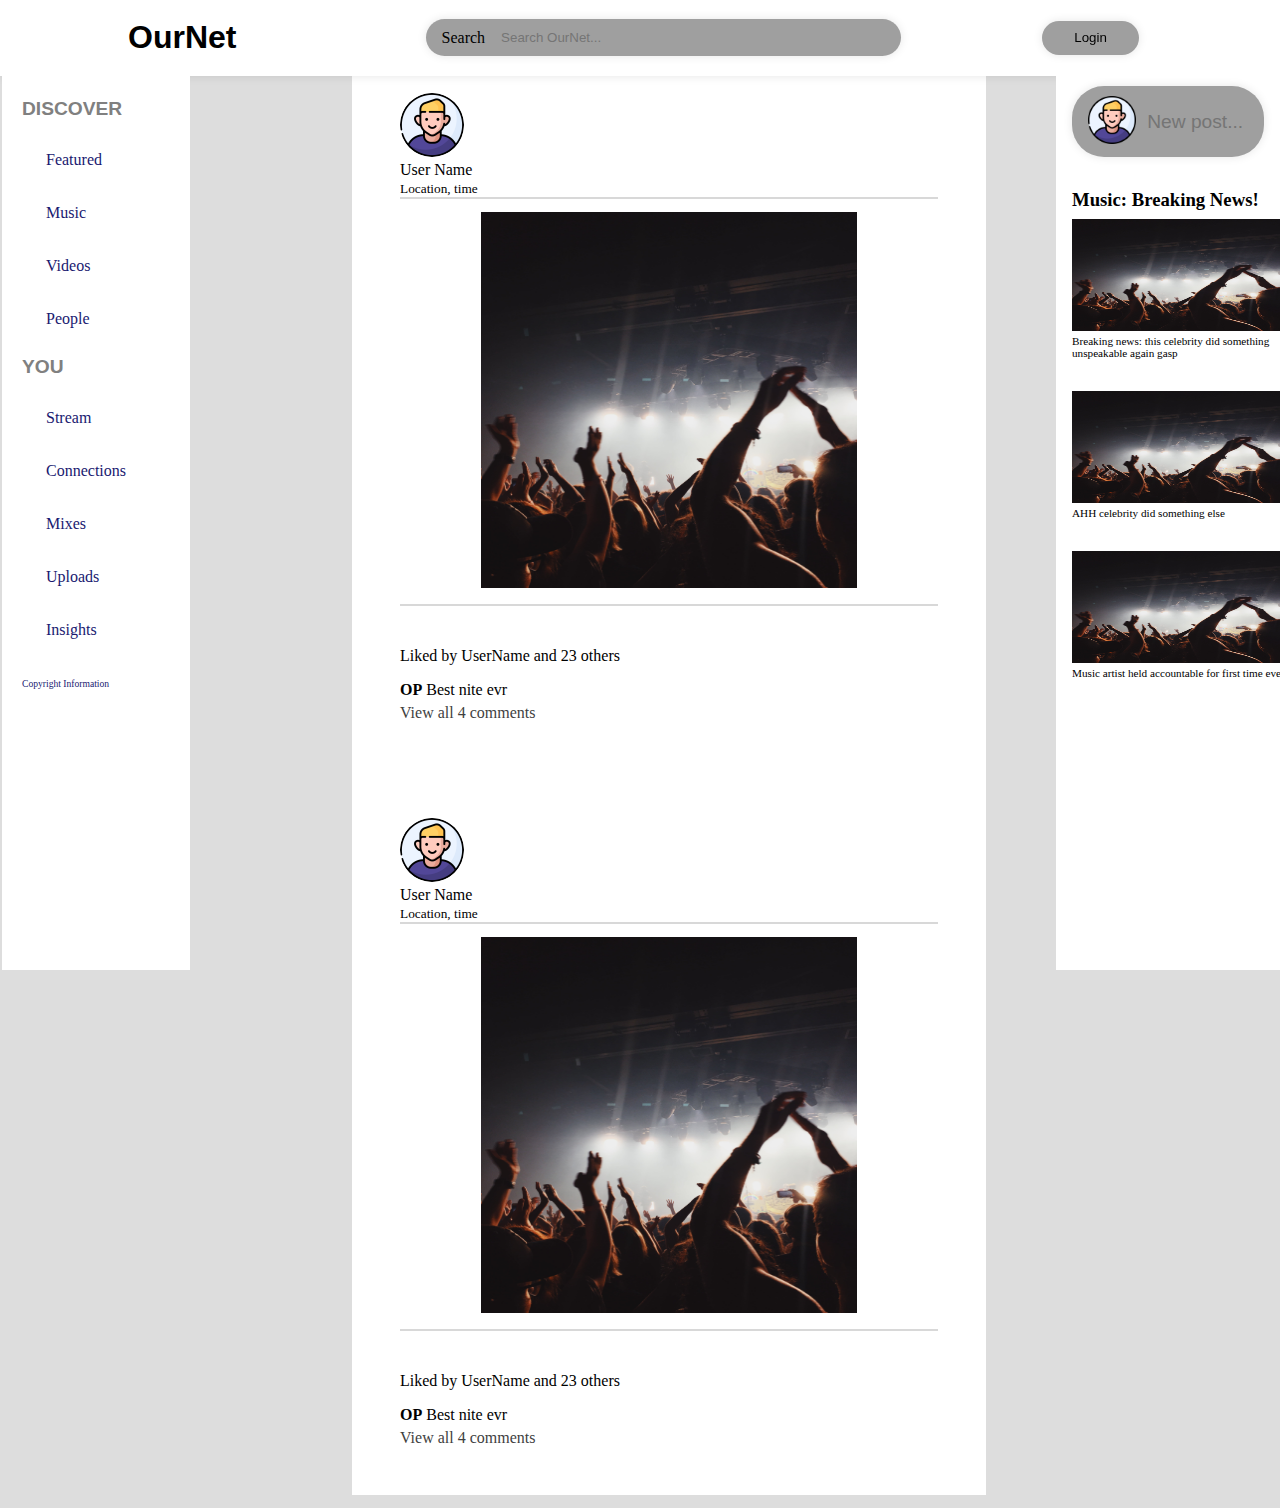
<file: index.html>
<!DOCTYPE html>
<html lang="en">
  <head>
    <meta charset="UTF-8">
    <meta http-equiv="X-UA-Compatible" content="IE=edge">
    <meta name="viewport" content="width=device-width, initial-scale=1">
    <title>OurNet</title>
    <!--IconScout-->
    <link
      rel="stylesheet"
      href="https://unicons.iconscout.com/release/v2.1.6/css/unicons.css"
    >
    <link rel="stylesheet" href="css_files/style.css">
  </head>

  <body>
    <!-- Begin Nav Bar -->
    <nav>
      <div class="nav-bar-container">
        <h1 class="logo"><a href="index.html">OurNet</a></h1>

        <!-- Search Box -->
        <div class="search-box">
          <i class="uil uil-search"></i>
          <label for="search-input"> Search </label>
          <input
            type="search"
            id="search-input"
            placeholder="Search OurNet..."
        >
        </div>

        <!--Login Button-->
        <button
          class="login-button"
          onclick="window.location.href='login.html';"
        >
          Login
        </button>

        <!-- Settings Button-->

        <button class="settings-button">
          Settings
          <i class="uil uil-setting"></i>
        </button>
      </div>
    </nav>
    <!-- End Nav Bar-->

    <!--Begin Main Content-->
    <main>
      <!--Left Side-->
      <div class="main-container">
        <div class="left-side-bar">
          <h2 id="discover">DISCOVER</h2>
          <div class="discover-bar-links">
            <a href="featured.html"><i class="uil uil-star"></i>Featured</a>
            <a href="music.html"><i class="uil uil-headphones"></i>Music</a>
            <a href="#"><i class="uil uil-video"></i>Videos</a>
            <a href="people.html"><i class="uil uil-users-alt"></i>People</a>
          </div>
          <h2>YOU</h2>
          <div class="you-bar-links">
            <a href="#"><i class="uil uil-airplay"></i>Stream</a>
            <a href="#"><i class="uil uil-link"></i>Connections</a>
            <a href="#"><i class="uil uil-boombox"></i>Mixes</a>
            <a href="#"><i class="uil uil-folder-upload"></i>Uploads</a>
            <a href="#"><i class="uil uil-lightbulb-alt"></i>Insights</a>
            <a id="copyright-info" href="https://www.copyright.gov/title17/"
              >Copyright Information</a
            >
          </div>
        </div>

        <!--Middle-->
        <div class="middle">
          <!-- Begin Posts -->
          <div class="post-container">
            <div class="post-heading">
              <div class="user">
                <div class="post-profile-picture">
                  <img
                    src="images/profile_picture.png"
                    alt="Original poster's profile_picture"
                  >
                </div>
                <div class="post-info">
                  <p>User Name</p>
                  <small>Location, time</small>
                </div>
              </div>
            </div>
            <div class="post-photo">
              <img
                src="images/pexels-laura-stanley-2147029.jpg"
                alt="Original poster's post of a concert."
              >
            </div>

            <div class="post-icons">
              <span><i class="uil uil-volume-up"></i></span>
              <span><i class="uil uil-comment-add"></i></span>
              <span><i class="uil uil-share"></i></span>
            </div>
            <div class="post-liked-by">
              <p>Liked by UserName and 23 others</p>
            </div>

            <div class="post-caption">
              <p><b>OP</b> Best nite evr</p>
            </div>
            <p class="post-more-comments">View all 4 comments</p>
            <p></p>
          </div>

          <div class="post-container">
            <div class="post-heading">
              <div class="user">
                <div class="post-profile-picture">
                  <img
                    src="images/profile_picture.png"
                    alt="Original poster profile_picture"
                  >
                </div>
                <div class="post-info">
                  <p>User Name</p>
                  <small>Location, time</small>
                </div>
              </div>
            </div>
            <div class="post-photo">
              <img
                src="images/pexels-laura-stanley-2147029.jpg"
                alt="Original poster's post of a concert."
            >
            </div>

            <div class="post-icons">
              <span><i class="uil uil-volume-up"></i></span>
              <span><i class="uil uil-comment-add"></i></span>
              <span><i class="uil uil-share"></i></span>
            </div>
            <div class="post-liked-by">
              <p>Liked by UserName and 23 others</p>
            </div>

            <div class="post-caption">
              <p><b>OP</b> Best nite evr</p>
            </div>
            <p class="post-more-comments">View all 4 comments</p>
            <p></p>
          </div>
        </div>

        <!--Right Side Bar -->
        <div class="right-side-bar">
          <div class="create-post-container">
            <div class="profile-picture">
              <img src="images/profile_picture.png" alt="profile_picture">
            </div>
            <form class="create-post">
              <label for="new-post"> New Post </label>
              <input type="text" placeholder="New post..." id="new-post">
            </form>
          </div>
          <!--End Post Form -->
          <div class="music-news">
            <h3>Music: Breaking News!</h3>
            <div class="news-item-container">
              <figure>
                <img
                  src="images/pexels-laura-stanley-2147029.jpg"
                  alt="Breaking news of a concert"
                >
                <figcaption>
                  Breaking news: this celebrity did something unspeakable again
                  gasp
                </figcaption>
              </figure>

              <figure>
                <img
                  src="images/pexels-laura-stanley-2147029.jpg"
                  alt="Breaking news of a concert 2"
                >
                <figcaption>AHH celebrity did something else</figcaption>
              </figure>

              <figure>
                <img
                  src="images/pexels-laura-stanley-2147029.jpg"
                  alt="Breaking news of a concert 3"
                >
                <figcaption>
                  Music artist held accountable for first time ever
                </figcaption>
              </figure>
            </div>
          </div>
        </div>
      </div>
    </main>
  </body>
</html>
</file>
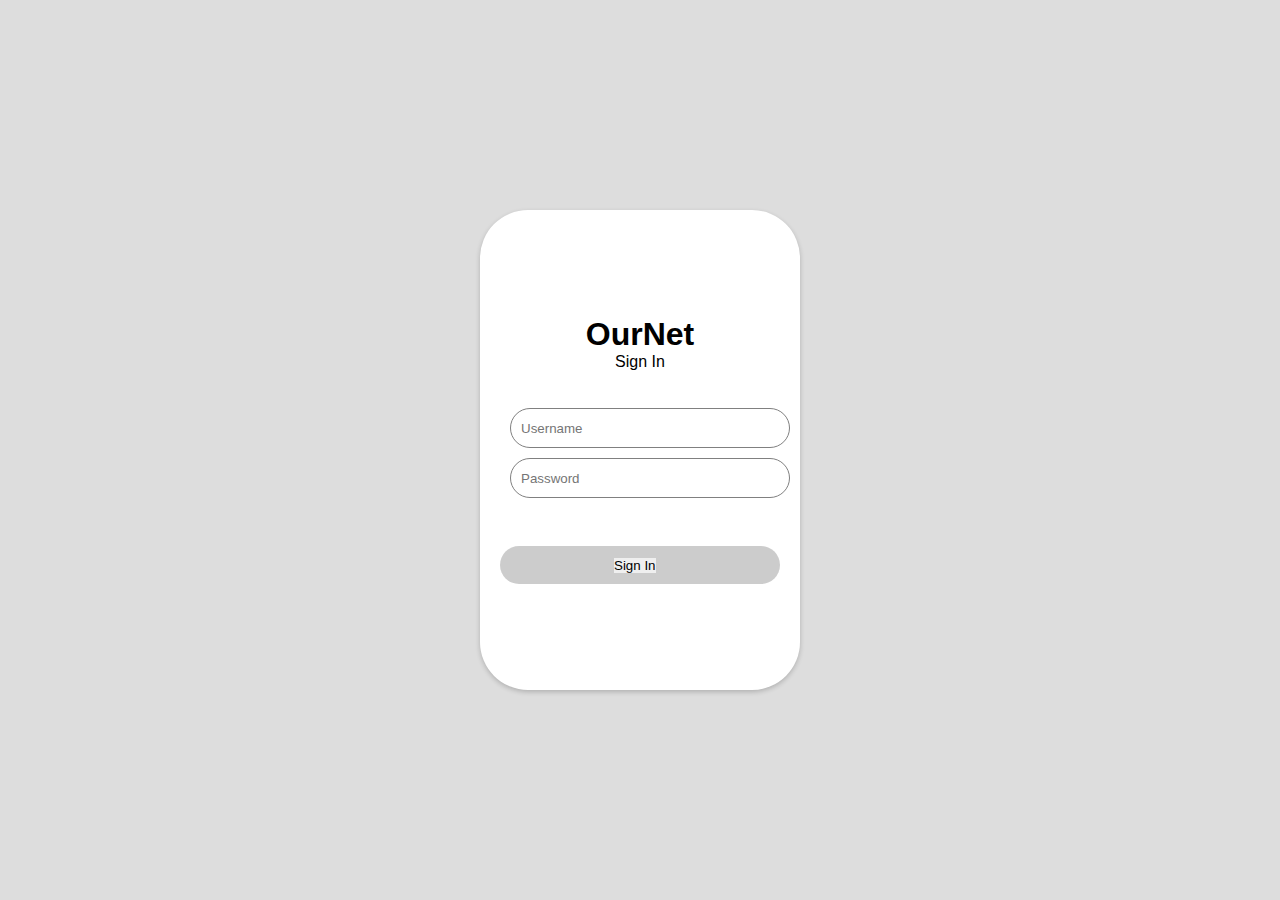
<file: login.html>
<!DOCTYPE html>
<html lang="en">
  <head>
    <meta charset="UTF-8">
    <meta http-equiv="X-UA-Compatible" content="IE=edge">
    <meta name="viewport" content="width=device-width, initial-scale=1">
    <title>OurNet Login</title>
    <link rel="stylesheet" href="css_files/login.css">
  </head>

  <body>
    <main>
      <div class="container">
        <h1>OurNet</h1>
        <p>Sign In</p>
        <form>
          <div class="username">
            <label for="username"> Username </label>
            <input
              type="text"
              id="username"
              name="username"
              placeholder="Username"
              required
            >
          </div>
          <div class="password">
            <label for="password"> Password </label>
            <input
              type="password"
              id="password"
              name="password"
              placeholder="Password"
              required
            >
          </div>

          <div class="submit">
            <button type="submit">Sign In</button>
          </div>
        </form>
      </div>
    </main>
  </body>
</html>
</file>
<file: css_files/style.css>
*,
*::before,
*::after {
  margin: 0;
  padding: 0;
  outline: 0;
  text-decoration: none;
  list-style: none;
  border: none;
  box-sizing: border-box;
}

body {
  font-family: Verdana, Tahoma, Times, serif;
  background-color: #00000022;
  overflow-x: hidden;
  margin: 0;
  padding: 0;
  height: 100vh;
}

h1,
h2 {
  font-family: Arial, Verdana, Tahoma, Times, sans-serif;
}

/* Styling for Navbar */
nav {
  width: 100%;
  background-color: rgb(255, 255, 255);
  padding: 0.2rem 0;
  position: fixed;
  top: 0;
  box-shadow: 0 0 10px rgba(0, 0, 0, 0.1);
  z-index: 1;
}

.nav-bar-container {
  width: 80%;
  margin: 0 auto;
}

.nav-bar-container {
  display: flex;
  align-items: center;
  justify-content: space-between;
  padding-top: 1rem;
  padding-bottom: 1rem;
  background: #ffffff;
}

.search-box {
  display: flex;
  align-items: center;
  background: rgb(159, 159, 159);
  border-radius: 2rem;
  padding: 0.6rem 1rem;
  box-shadow: 0 0 10px rgba(0, 0, 0, 0.1);
  margin-left: 7rem;
}

.search-box label {
  margin-right: 1rem;
}

.search-box input[type="search"] {
  background: transparent;
  width: 30vw;
  color: black;
}

.button {
  margin-left: 0.6rem;
  font-size: 0.9rem;
}

.login-button {
  background: rgb(159, 159, 159);
  border-radius: 2rem;
  padding: 0.6rem 2rem;
  box-shadow: 0 0 10px rgba(0, 0, 0, 0.1);
  cursor: pointer;
  position: relative;
  left: 4rem;
}

.settings-button {
  font-size: 0;
}

.settings-button i {
  font-size: 2rem;
  background: white;
}

.login-button::before {
  display: none;
}

.logo {
  font-size: 2rem;
  font-weight: 700;
  text-decoration: none;
  color: black;
}

.nav-bar-container h1 a,
.nav-bar-container .login-button p {
  color: black;
}

.uil-plus-circle {
  font-size: 2rem;
  padding-left: 1rem;
}

#copyright-info {
  padding-top: 1.2rem;
  font-size: 60%;
}

/* End Styling for Nav Bar */

.main-container {
  display: flex;
  justify-content: space-between;
  padding: 13px 5%;
}

/* Left Side Bar Styling */

.left-side-bar {
  display: flex;
  flex-direction: column;
  position: fixed;
  top: 4.375rem;
  left: 0.125rem;
  padding: 1.25rem;
  padding-right: 4rem;
  background-color: white;
  height: 100%;
  overflow: hidden;
  z-index: 1;
}

.left-side-bar h2 {
  font-weight: bold;
  color: grey;
  margin-top: 1.5rem;
  font-size: 1.2rem;
}

#discover {
  margin-top: 0.5rem;
}

.left-side-bar a {
  display: block;
  margin-top: 1rem;
  color: midnightblue;
}

.left-side-bar a:hover {
  color: rgb(2, 6, 255);
}

.uil-star,
.uil-headphones,
.uil-video,
.uil-users-alt,
.uil-airplay,
.uil-link,
.uil-boombox,
.uil-folder-upload,
.uil-lightbulb-alt {
  font-size: 2rem;
  color: black;
  margin-left: 0.5rem;
  margin-right: 1rem;
}

/* End Left Side Bar Styling */

/* Start Middle Styling */

.middle {
  display: flex;
  flex-direction: column;
  background-color: white;
  align-items: center;
  margin-left: 25%;
  flex-basis: 55%;
  padding-top: 2rem;
  height: 100%;
  overflow: hidden;
}

.post-info p {
  font-size: 1rem;
}

.post-container {
  display: flex;
  flex-direction: column;
  background: white;
  border-radius: 0.8rem;
  padding: 3rem;
}

.post-profile-picture img {
  width: 4rem;
  height: 4rem;
  border-radius: 50%;
  margin-right: 1rem;
}

.post-photo img {
  width: 70%;
  aspect-ratio: 1/1;
  margin-top: 0.8rem;
}

.post-photo {
  display: flex;
  align-items: center;
  justify-content: center;
  border-top: 2px solid rgb(216, 216, 216);
  border-bottom: 2px solid rgb(216, 216, 216);
  padding-bottom: 1rem;
}

.post-icons span i {
  margin-right: 0.2rem;
  color: black;
  cursor: pointer;
  font-size: 1.8rem;
}

.post-caption {
  margin-top: 1rem;
  margin-bottom: 0.3rem;
}

.post-liked-by {
  margin-top: 0.5rem;
}

.post-more-comments {
  color: #3f3f3f;
}

/* End Middle Styling */

/* Begin Right Side Styling */

.right-side-bar {
  position: fixed;
  top: 70px;
  left: 82.5%;
  padding: 1rem;
  padding-right: 4rem;
  background-color: white;
  height: 100%;
  z-index: 1;
}

.news-item {
  display: flex;
  width: 60px;
  height: 60px;
}

.music-news {
  width: 20rem;
}

.news-item-container {
  padding-top: 0.5rem;
  display: flex;
  flex-direction: column;
  height: 100vh;
  width: 80%;
  gap: 2rem;
  align-items: start;
}

.news-item-container img {
  width: 13rem;
  height: 7rem;
}

.news-item-container figure {
  width: 15rem;
}

.news-item-container figure figcaption {
  font-size: 0.7rem;
}

.create-post-container {
  display: flex;
  align-items: center;
  background: rgb(159, 159, 159);
  border-radius: 2rem;
  padding: 0.6rem 1rem;
  box-shadow: 0 0 10px rgba(0, 0, 0, 0.1);
  width: 12rem;
  margin-bottom: 2rem;
}

.create-post-container label {
  display: none;
}

.create-post {
  display: flex;
  flex-direction: column;
  width: 6rem;
  border-radius: 2rem;
}

.create-post p {
  display: none;
}

.profile-picture img {
  width: 3rem;
  margin-right: 0.7rem;
}

.create-post input[type="text"] {
  background: transparent;
  width: 30vw;
  color: black;
  font-size: 1.2rem;
}

/* End Right Side Styling */

/* Media query for small screens */
/* Large screen is default */

@media (max-width: 514px) {
  nav {
    width: 32.063rem;
  }

  h3 {
    display: flex;
    flex-direction: column;
    flex-wrap: wrap;
    width: 2.5rem;
    font-size: 0.6rem;
  }

  .nav-bar-container {
    display: flex;
    flex-direction: column;
    justify-items: center;
    align-items: center;
    width: 32.063rem;
  }

  .search-box {
    padding: 0;
    margin-left: 0;
  }

  .logo {
    font-size: 1rem;
  }

  .login-button {
    display: none;
  }

  .left-side-bar {
    width: 0px;
    padding: 0;
    padding-right: 4rem;
    left: 0;
  }

  .left-side-bar a {
    font-size: 2px;
  }

  .left-side-bar i {
    font-size: 1.8rem;
  }

  .right-side-bar {
    width: 4rem;
    left: 88%;
    padding: 0.5rem;
  }

  .news-item-container figure figcaption {
    display: flex;
    flex-direction: column;
    flex-wrap: wrap;
    font-size: 0.4rem;
    width: 2rem;
  }

  .discover-bar-links > a,
  .you-bar-links > a {
    color: transparent;
  }

  h2 {
    display: none;
  }

  .post-container {
    width: 400px;
  }

  .middle {
    flex-basis: 75%;
    margin-left: 54px;
  }

  .create-post-container {
    width: 2.7rem;
    height: 2.7rem;
    padding: 0.61rem;
  }

  #new-post {
    font-size: 0.4rem;
    width: 4rem;
  }

  .profile-picture {
    display: none;
  }

  .news-item-container {
    width: 3rem;
  }

  .news-item-container img {
    width: 40px;
    height: 40px;
  }
}
</file>
<file: css_files/login.css>
*,
*::before,
*::after {
  margin: 0;
  padding: 0;
  outline: 0;
  text-decoration: none;
  list-style: none;
  border: none;
  box-sizing: border-box;
}

body {
  font-family: Verdana, Tahoma, sans-serif, Times, serif, sans-serif;
  background-color: #00000022;
  overflow-x: hidden;
  margin: 0;
  padding: 0;
  display: flex;
  justify-content: center;
  align-items: center;
  height: 100vh;
}

.container {
  display: flex;
  flex-direction: column;
  justify-content: center;
  background-color: white;
  padding: 20px;
  border-radius: 5px;
  box-shadow: 0 2px 5px rgba(0, 0, 0, 0.2);
  width: 20rem;
  height: 30rem;
  border-radius: 3rem;
}

.container h1 {
  text-align: center;
}

.container p {
  text-align: center;
  margin-bottom: 2rem;
}

.username,
.password,
.label {
  margin: 10px;
}

.username,
.password {
  width: 100%;
  padding: 10px;
  margin-top: 5px;
  margin-bottom: 10px;
  border: 1px solid grey;
  border-radius: 5rem;
}

.submit {
  align-self: center;
  padding: 10px;
  background-color: rgba(0, 0, 0, 0.2);
  cursor: pointer;
  margin-top: 3rem;
  border-radius: 5rem;
}

.submit button {
  margin-left: 40%;
}

.username label,
.password label {
  display: none;
}
</file>
